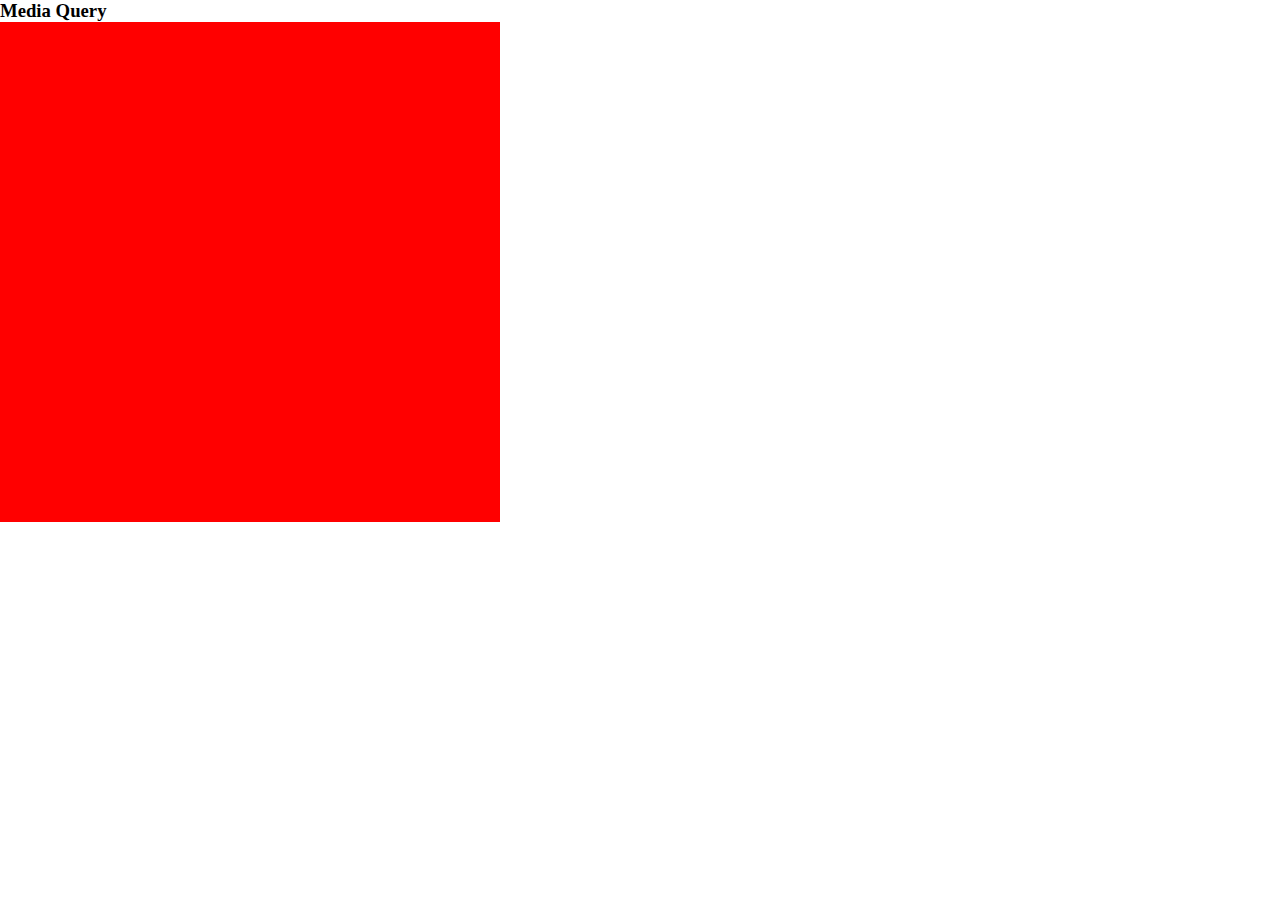
<file: index.html>
<!-- The <!DOCTYPE html> declaration defines that this document is an HTML5 document -->
<!DOCTYPE html>
<!-- The <html> element is the root element of an HTML page -->
<!-- The lang attribute specifies the language of the element's content. -->
<html lang="en">
    <!-- The <head> element contains meta information about the HTML page -->
    <head>
        <!-- The <meta> tag defines metadata about an HTML document <meta> tags always go inside the <head> element, and are typically used to specify character set, page description, keywords, author of the document, and viewport settings. -->
        <!-- UTF-8 is a character encoding system. It lets you represent characters as ASCII text, (while still allowing for international characters, such as Chinese, Bangla etc so many characters) ASCII (American Standard Code for Information Interchange) is the most common character encoding format for text data in computers and on the internet -->
        <meta charset="UTF-8">
        <meta name="viewport" content="width=device-width, initial-scale=1">
        
        <!-- The <title> element specifies a title for the HTML page (which is shown in the browser's title bar or in the page's tab) -->
        <title>Media Query</title>
        
        <!-- CSS stylesheet reference link  -->
        <link rel="stylesheet" href="styles/style.css">
        
        <!-- Bootstrap styles reference link  -->
        
        
        <!-- Google icon(s) -->


        <!-- font-awesome reference link  -->

    </head>
    <!-- The <body> element defines the document's body, and is a container for all the visible contents, such as headings, paragraphs, images, hyperlinks, tables, lists, etc. -->
    <body>

        <h3>Media Query</h3>
        <div class="box"></div>

        




        
    </body>
</html>
</file>
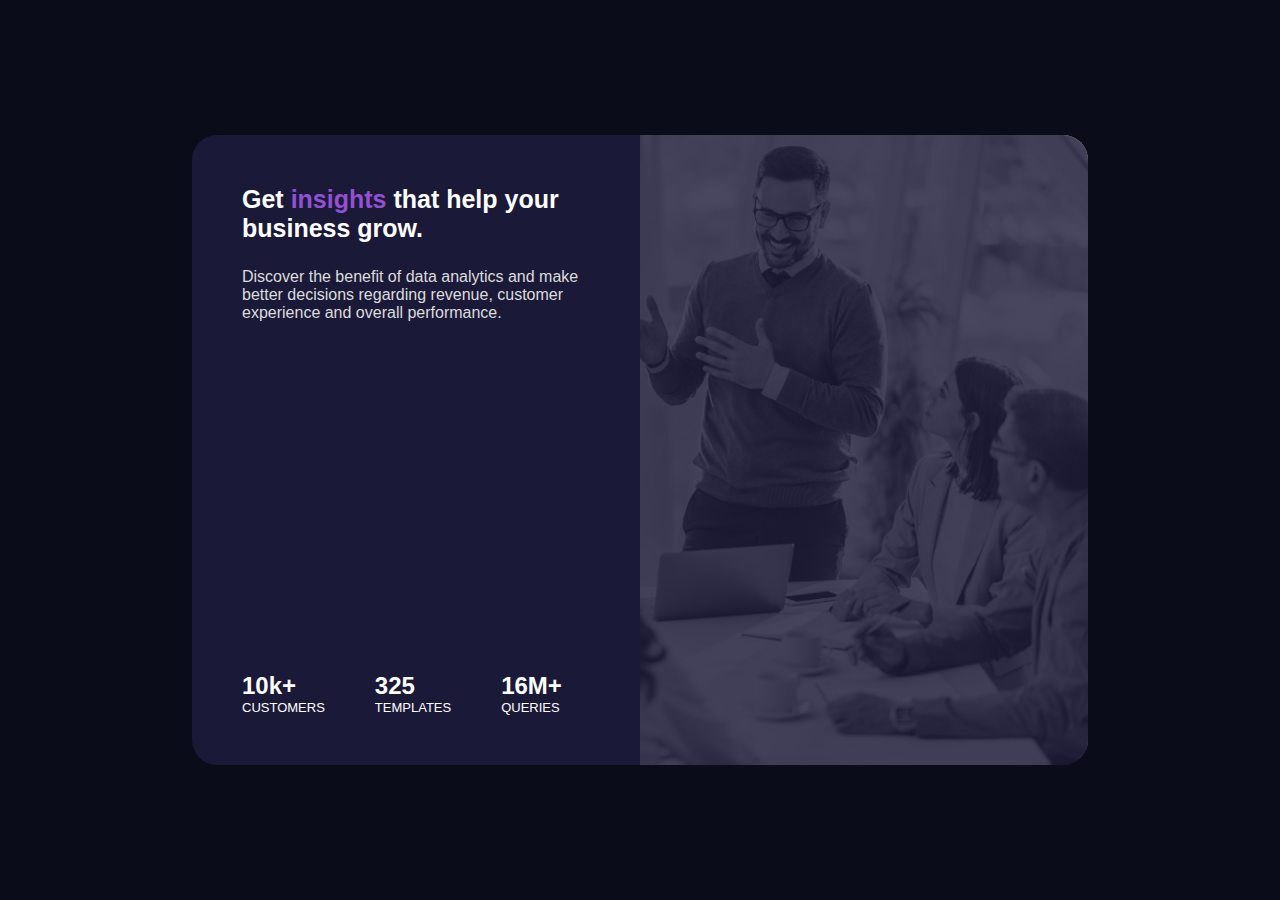
<file: flex-card-design-responsive.html>
<!-- The <!DOCTYPE html> declaration defines that this document is an HTML5 document -->
<!DOCTYPE html>
<!-- The <html> element is the root element of an HTML page -->
<!-- The lang attribute specifies the language of the element's content. -->
<html lang="en">
    <!-- The <head> element contains meta information about the HTML page -->
    <head>
        <!-- The <meta> tag defines metadata about an HTML document <meta> tags always go inside the <head> element, and are typically used to specify character set, page description, keywords, author of the document, and viewport settings. -->
        <!-- UTF-8 is a character encoding system. It lets you represent characters as ASCII text, (while still allowing for international characters, such as Chinese, Bangla etc so many characters) ASCII (American Standard Code for Information Interchange) is the most common character encoding format for text data in computers and on the internet -->
        <meta charset="UTF-8">
        <meta name="viewport" content="width=device-width, initial-scale=1">
        
        <!-- The <title> element specifies a title for the HTML page (which is shown in the browser's title bar or in the page's tab) -->
        <title>Flex Card Design Responsive</title>
        
        <!-- CSS stylesheet reference link  -->
        <link rel="stylesheet" href="styles/flex-card-design-responsive.css">
        
        <!-- Bootstrap styles reference link  -->
        
        
        <!-- Google icon(s) -->


        <!-- font-awesome reference link  -->

    </head>
    <!-- The <body> element defines the document's body, and is a container for all the visible contents, such as headings, paragraphs, images, hyperlinks, tables, lists, etc. -->
    <body>

        

        <div class="container">
            <div class="card">
                <!-- text-container -->
                <div class="text-container card__text">
                    <!-- text-details -->
                    <div class="title-detailes card__text">
                        <h3 class="text-title">Get <span class="insights-text">insights</span> that help your business grow.</h3>
                        <p class="text-description">Discover the benefit of data analytics and make better decisions regarding revenue, customer experience and overall performance.</p>
                    </div>
                    <!-- statistics -->
                    <div class="statistics card__stat">
                        <div>
                            <h2>10k+</h2>
                            <p>CUSTOMERS</p>
                        </div>
                        <div>
                            <h2>325</h2>
                            <p>TEMPLATES</p>
                        </div>
                        <div>
                            <h2>16M+</h2>
                            <p>QUERIES</p>
                        </div>
                    </div>
                </div>
                <!-- img-container -->
                <div class="img-container card__image">
                    <div class="overlay"></div>
                    <img src="/images/meeting-2.jpeg" alt="">
                </div>
            </div>
        </div>

        




        
    </body>
</html>
</file>
<file: styles/style.css>
* {
    box-sizing: border-box;
    margin: 0;
    padding: 0;
}

.box{
    width: 500px;
    height: 500px;
    background-color: red;
}

/* ======================================================================================================================= */
          /* ===== Using Max-width ===== */
          /* NOTE: Always Try to use Max-width options & 
             As a beginner desktop approach is the best way to use Max-width on Media query */
          /* Desktop approach means use Max-width sequentially large screen to small screen 
            (Like, 1st desktop, 2nd laptop, 3rd tablet and 4th mobile device) */
/* ======================================================================================================================= */
@media only screen and (max-width: 1000px) {
    .box {
        background-color: green;
    }
}

@media only screen and (max-width: 600px) {
    .box {
        background-color: yellow;
    }
}


/* ================================================================================================ */
                  /* ===== Using Min-width (This will NOT work properly) ===== */ 
                  /* NOTE: Try to avoid use Min-width options */
/* ================================================================================================ */
/* @media only screen and (min-width: 1000px) {
    .box {
        background-color: green;
    }
}

@media only screen and (min-width: 600px) {
    .box {
        background-color: yellow;
    }
} */


/* =========================================================================================================== */
   /* ===== Using Min-width (This will work properly. Because it just reverse the MIn-width px line ) ===== */ 
   /* NOTE: Try to avoid use Min-width options */
/* =========================================================================================================== */
/* @media only screen and (min-width: 600px) {
    .box {
        background-color: yellow;
    }
}
@media only screen and (min-width: 1000px) {
    .box {
        background-color: green;
    }
} */
</file>
<file: styles/flex-card-design-responsive.css>
:root {
  --blue: #0a0c19;
  --dark-violet: #1b1938;
  --violet: #aa5cdb;
  --white: #fff;
  --off-white: #dcdcdc;
  --primary-font: "Inter", sans-serif;
  --secondary-font: "Lexend Deca", sans-serif;
}

/* ========= * Selector - Selects all elements Styles ========= */
/* * {
  box-sizing: border-box;
  margin: 0;
  padding: 0;
} */
* {
    box-sizing: border-box;
    margin: 0;
    padding: 0;
}

/* ==================== Container Styles ======================= */
/* ===== Container Styles ===== */
/* .container {
  height: 100vh;
  display: flex;
  justify-content: center;
  align-items: center;
  background-color: var(--blue);
} */
.container {
    display: flex;
    justify-content: center;
    align-items: center;
    /* width: 100%; */
    height: 100vh;
    background-color: var(--blue);
    /* background-color: red; */
}

/* ========================== Container Styles ===================== */
/* .card, .text-container {
  height: 60vh;
  width: 70%;
  display: flex;
  overflow: hidden;
  border-radius: 25px;
} */
.card {
    width: 70%;
    height: 70vh;
    display: flex;
    background-color: var(--dark-violet);
    overflow: hidden;
    border-radius: 25px;
}

/* ==================== Text-Container Styles ==================== */
/* .card__text, .text-details {
  height: 100%;
  width: 50%;
  background-color: var(--dark-violet);
  color: var(--white);
  font-family: var(--primary-font);
  display: flex;
  flex-direction: column;
  justify-content: space-between;
  padding: 50px;
} */
.text-container {
    /* background-color: green; */
    width: 50%;
    display: flex;
    flex-direction: column;
    justify-content: space-between;
    color: var(--white);
    font-family: var(--primary-font);
    padding: 50px;
}


/* ============================================================= */
          /* ===== Text-Container Text Styles =====  */
/* ============================================================= */
/* ======================== Title Styles ======================= */
/* .card__title > h1 {
  margin-bottom: 25px;
} */
.text-title {
    font-size: 25px;
    font-weight: bold;
    padding-bottom: 25px;
}

/* ============== Span tag OR insights-text Styles ============== */
/* .card__title > h1 > span {
  color: var(--violet);
} */
.insights-text {
    color: #9250d3;
}

/* ================== Card Description Styles ================== */
.text-description {
    color: var(--off-white);
}

/* =================== Card Statistics Styles =================== */
/* .card__stat {
  display: flex;
  gap: 25px;
} */
.statistics {
    display: flex;
    gap: 50px;
}

.statistics p {
    font-size: small;
}


/* ============================================================= */
                 /* ===== Img-Container =====  */
/* ============================================================= */
/* ==================== Img-Container Style ==================== */
/* .card__image {
  height: 100%;
  width: 50%;
  position: relative;
} */
.img-container {
    /* background-color: white; */
    position: relative;
    width: 50%;
    height: 100%;
}

/* ========================= Img Style ========================= */
/* .card__image > img {
  height: 100%;
  width: 100%;
  object-fit: cover;
  object-position: left;
  filter: grayscale(1);
} */
.img-container img {
    width: 100%;
    height: 100%;
    object-fit: cover;
    object-position: right;
    filter: grayscale(1);
}

/* ======================= Overlay Styles ======================= */
/* .overlay {
  height: 100%;
  width: 100%;
  background-color: var(--violet);
  opacity: 0.5;
  position: absolute;
  z-index: 50;
} */

/* .overlay {
    position: absolute;
    width: 500px;
    height: 500px;
    background-color: red;
} */
.overlay {
    position: absolute;
    width: 100%;
    height: 100%;
    /* background-color: red; */
    background-color: var(--dark-violet);
    opacity: 0.8;
    z-index: 50;
}


/* ============================================================= */
               /* ===== Media Query Styles =====  */
/* ============================================================= */
/* ==================== Laptop Screen Styles =================== */
/* @media only screen and (max-width: 1200px) {
  .card__text {
    width: 70%;
  }

  .card__image {
    width: 30%;
  }
} */

@media only screen and (max-width: 1200px) {
    /* .container {
        background-color: red;
    } */

    .text-container {
        width: 70%;
    }

    .img-container {
        width: 30%;
    }

    .img-container img {
        object-position: 70%;
    }
}

/* ==================== Tablet Screen Styles =================== */
/* @media only screen and (max-width: 800px) {
  .card {
    flex-direction: column-reverse;
    height: 80vh;
  } */

  /* .card__title > h1 {
    font-size: 12px;
  } */

  /* .card__text {
    width: 100%;
    padding: 25px;
  } */

  /* .card__image {
    width: 100%;
  }
} */

@media only screen and (max-width: 800px) {
    .card {
        /* flex-direction: column; */
        flex-direction: column-reverse;
        height: 100vh;
    }

    .text-container {
        width: 100%;
        padding: 25px;
        height: 85%;
    }

    .text-title {
        font-size: 22px;
    }

    .img-container {
        width: 100%;
        /* height: 50%; */
    }

    .statistics {
        /* width: 100%; */
        padding-top: 50px;
        /* padding-left: 50px ; */
    }
}

/* ==================== Mobile Screen Styles =================== */
/* @media only screen and (max-width: 500px) {
  .card {
    flex-direction: column-reverse;
    height: 80vh;
    width: 80%;
  } */

  /* .card__text {
    width: 100%;
    padding: 25px;
    height: 70%;
  } */

  /* .card__image {
    width: 100%;
    height: 30%;
  }
} */
@media only screen and (max-width: 500px) {
    .card {
        /* flex-direction: column; */
        flex-direction: column-reverse;
        height: 90vh;
        width: 80%;
    }

    .text-container {
        width: 100%;
        height: 70%;
        padding: 25px;
    }
    
    .text-title {
        font-size: 20px;
    }
    .statistics {
        /* width: 100%; */
        /* padding-top: 50px; */
        gap: 25px;
        padding-right: 50px ;
    }

    .img-container {
        width: 100%;
        height: 30%;
    }
}
</file>
